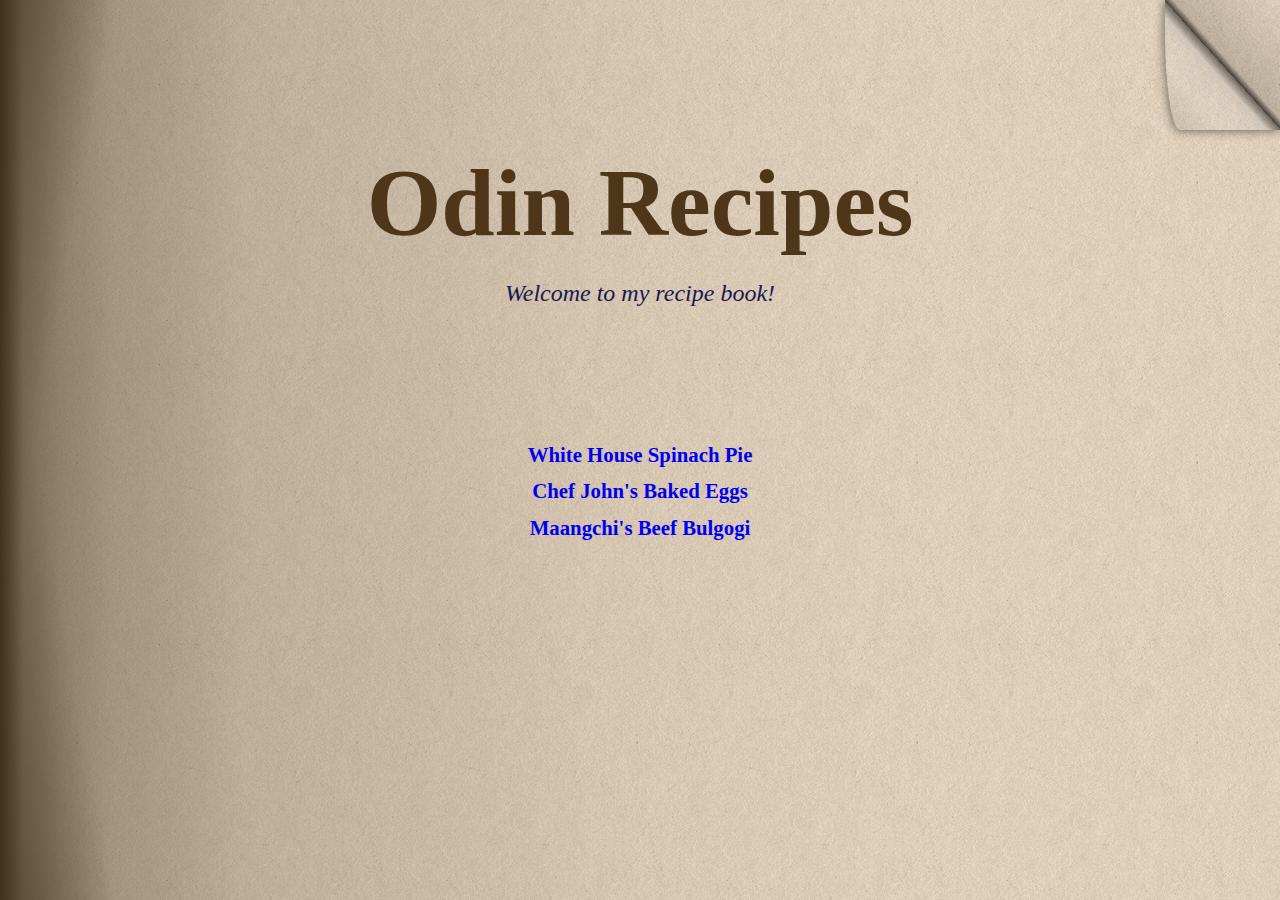
<file: index.html>
<!DOCTYPE html>
<html lang="en">
    <head>
        <meta charset="UTF-8" />
        <title>Odin Recipes</title>
        <link rel="stylesheet" href="./styles/myreset.css" />
        <link rel="stylesheet" href="./styles/style.css" />
    </head>
    <body>
        <nav class="main-nav index">
            <a
                class="next-page"
                href="./recipes/spinach-pie.html"
                title="First Recipe"
            >
                <div class="page-curl"></div>
            </a>
        </nav>
        <main class="container index">
            <header class="index">
                <h1 class="index">Odin Recipes</h1>
                <p>Welcome to my recipe book!</p>
            </header>
            <nav class="index-nav">
                <ul class="index">
                    <li>
                        <a href="./recipes/spinach-pie.html"
                            >White House Spinach Pie</a
                        >
                    </li>
                    <li>
                        <a href="./recipes/baked-eggs.html"
                            >Chef John's Baked Eggs</a
                        >
                    </li>
                    <li>
                        <a href="./recipes/bulgogi.html"
                            >Maangchi's Beef Bulgogi</a
                        >
                    </li>
                </ul>
            </nav>
        </main>
    </body>
</html>
</file>
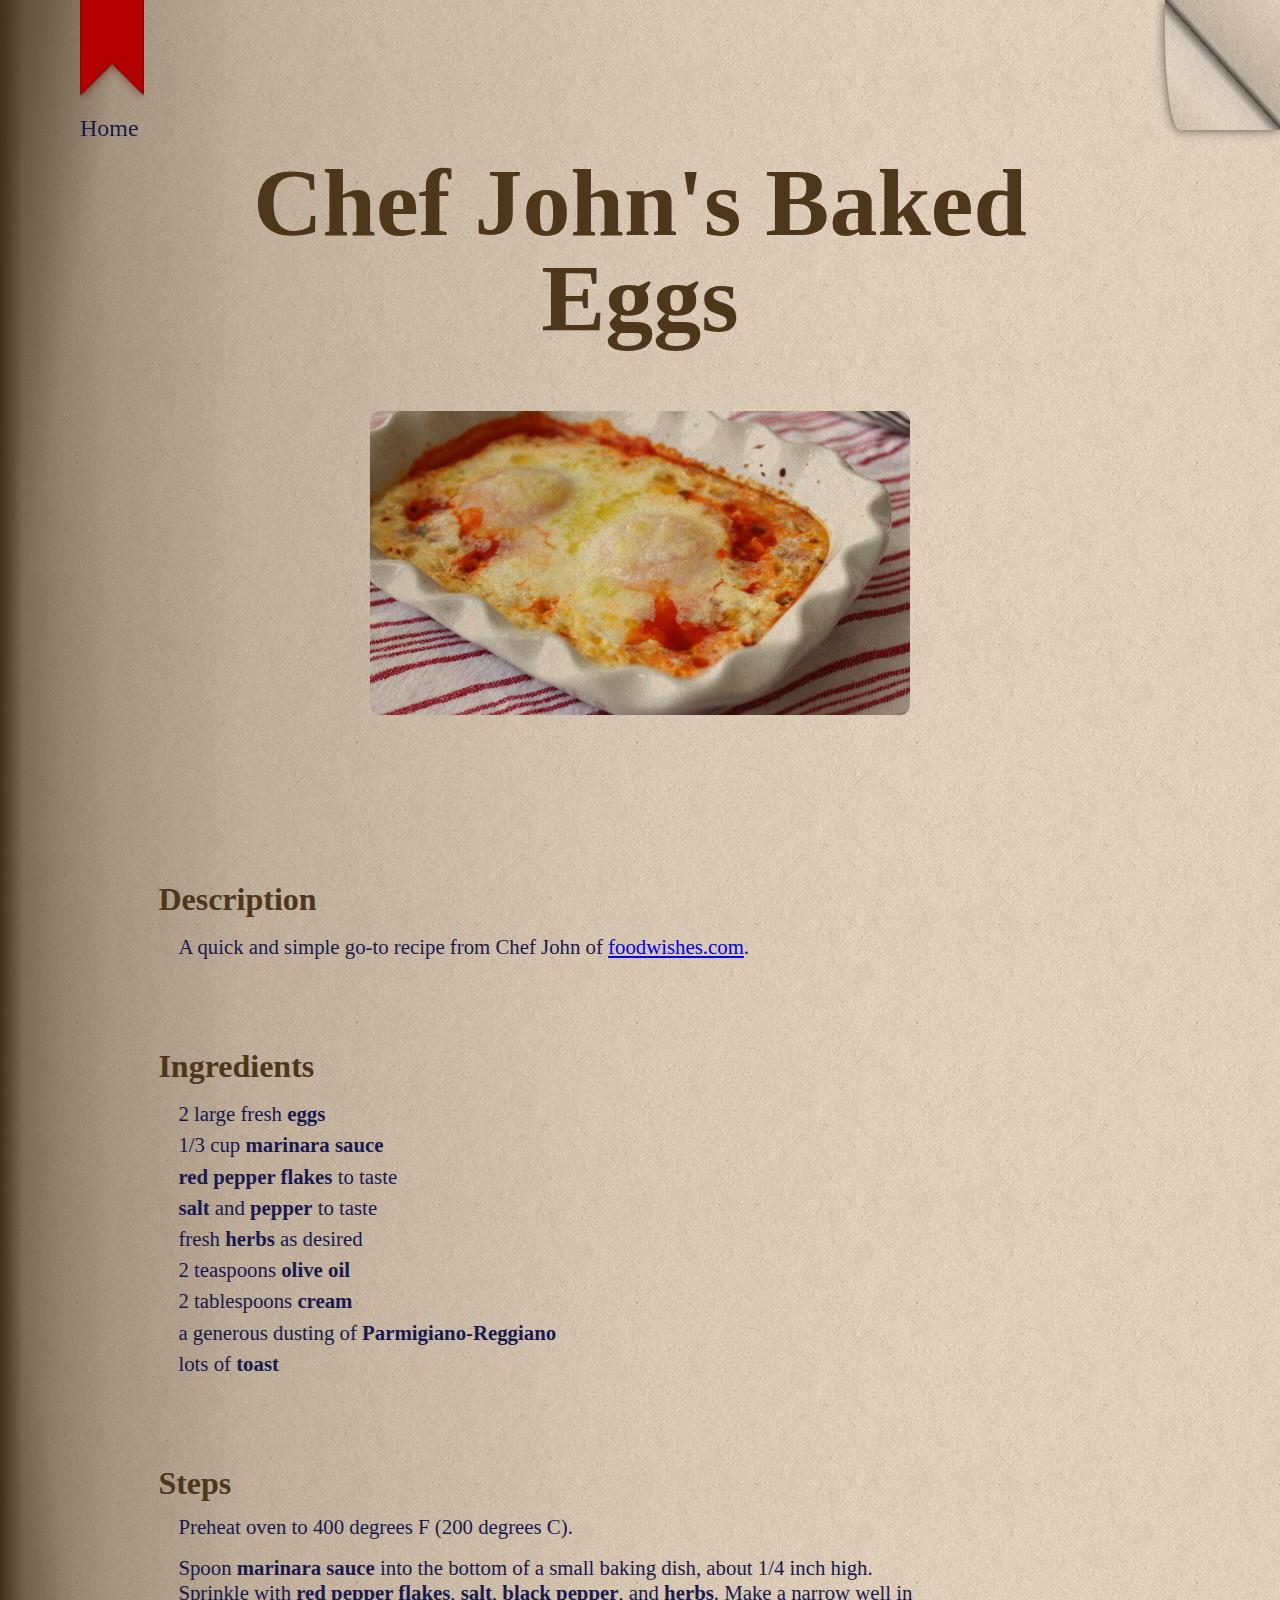
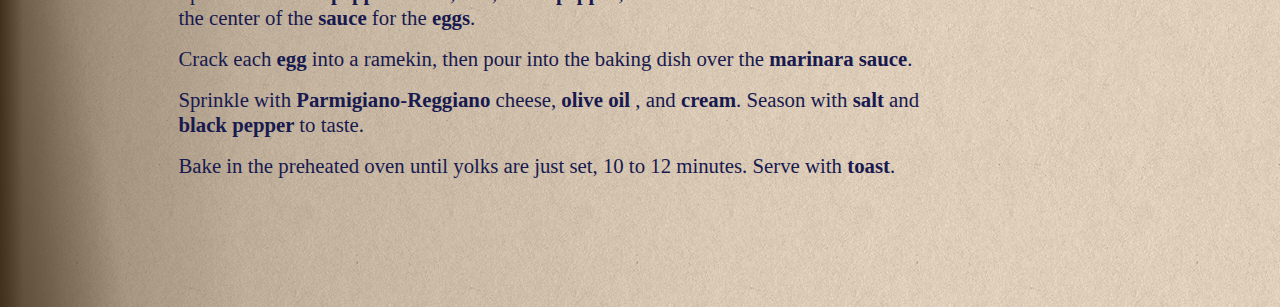
<file: recipes/baked-eggs.html>
<!DOCTYPE html>
<html lang="en">
    <head>
        <meta charset="UTF-8" />
        <title>Baked Eggs Recipe</title>
        <link rel="stylesheet" href="../styles/myreset.css" />
        <link rel="stylesheet" href="../styles/style.css" />
    </head>
    <body>
        <nav class="main-nav recipe">
            <a class="home-link" href="../index.html" title="Home Page"
                ><div class="bookmark-wrapper">
                    <img class="bookmark" src="../img/bookmark.svg" alt="" />
                </div>
            </a>
            <a class="next-page" href="./bulgogi.html" title="Next Recipe">
                <div class="page-curl"></div>
            </a>
        </nav>
        <main class="container recipe">
            <article>
                <header>
                    <h1 class="recipe">Chef John's Baked Eggs</h1>
                    <img
                        class="recipe-img"
                        src="../img/baked-eggs.jpg"
                        alt="Baked eggs served in an oven dish."
                    />
                </header>
                <div class="recipe-wrapper">
                    <section>
                        <h2>Description</h2>
                        <p>
                            A quick and simple go-to recipe from Chef John of
                            <a href="https://foodwishes.blogspot.com"
                                >foodwishes.com</a
                            >.
                        </p>
                    </section>
                    <section>
                        <h2>Ingredients</h2>
                        <ul class="recipe">
                            <li>
                                2 large fresh
                                <span class="ingredient">eggs</span>
                            </li>
                            <li>
                                1/3 cup
                                <span class="ingredient">marinara sauce</span>
                            </li>
                            <li>
                                <span class="ingredient"
                                    >red pepper flakes</span
                                >
                                to taste
                            </li>
                            <li>
                                <span class="ingredient">salt</span> and
                                <span class="ingredient">pepper</span> to taste
                            </li>
                            <li>
                                fresh <span class="ingredient">herbs</span> as
                                desired
                            </li>
                            <li>
                                2 teaspoons
                                <span class="ingredient">olive oil</span>
                            </li>
                            <li>
                                2 tablespoons
                                <span class="ingredient">cream</span>
                            </li>
                            <li>
                                a generous dusting of
                                <span class="ingredient"
                                    >Parmigiano-Reggiano</span
                                >
                            </li>
                            <li>
                                lots of <span class="ingredient">toast</span>
                            </li>
                        </ul>
                    </section>
                    <section>
                        <h2>Steps</h2>
                        <ol>
                            <li>
                                Preheat oven to 400 degrees F (200 degrees C).
                            </li>
                            <li>
                                Spoon
                                <span class="ingredient">marinara sauce</span>
                                into the bottom of a small baking dish, about
                                1/4 inch high. Sprinkle with
                                <span class="ingredient">red pepper flakes</span
                                >, <span class="ingredient">salt</span>,
                                <span class="ingredient">black pepper</span>,
                                and <span class="ingredient">herbs</span>. Make
                                a narrow well in the center of the
                                <span class="ingredient">sauce</span> for the
                                <span class="ingredient">eggs</span>.
                            </li>
                            <li>
                                Crack each
                                <span class="ingredient">egg</span> into a
                                ramekin, then pour into the baking dish over the
                                <span class="ingredient">marinara sauce</span>.
                            </li>
                            <li>
                                Sprinkle with
                                <span class="ingredient"
                                    >Parmigiano-Reggiano</span
                                >
                                cheese,
                                <span class="ingredient"> olive oil </span>, and
                                <span class="ingredient">cream</span>. Season
                                with <span class="ingredient">salt</span> and
                                <span class="ingredient"> black pepper </span>
                                to taste.
                            </li>
                            <li>
                                Bake in the preheated oven until yolks are just
                                set, 10 to 12 minutes. Serve with
                                <span class="ingredient">toast</span>.
                            </li>
                        </ol>
                    </section>
                </div>
            </article>
        </main>
    </body>
</html>
</file>
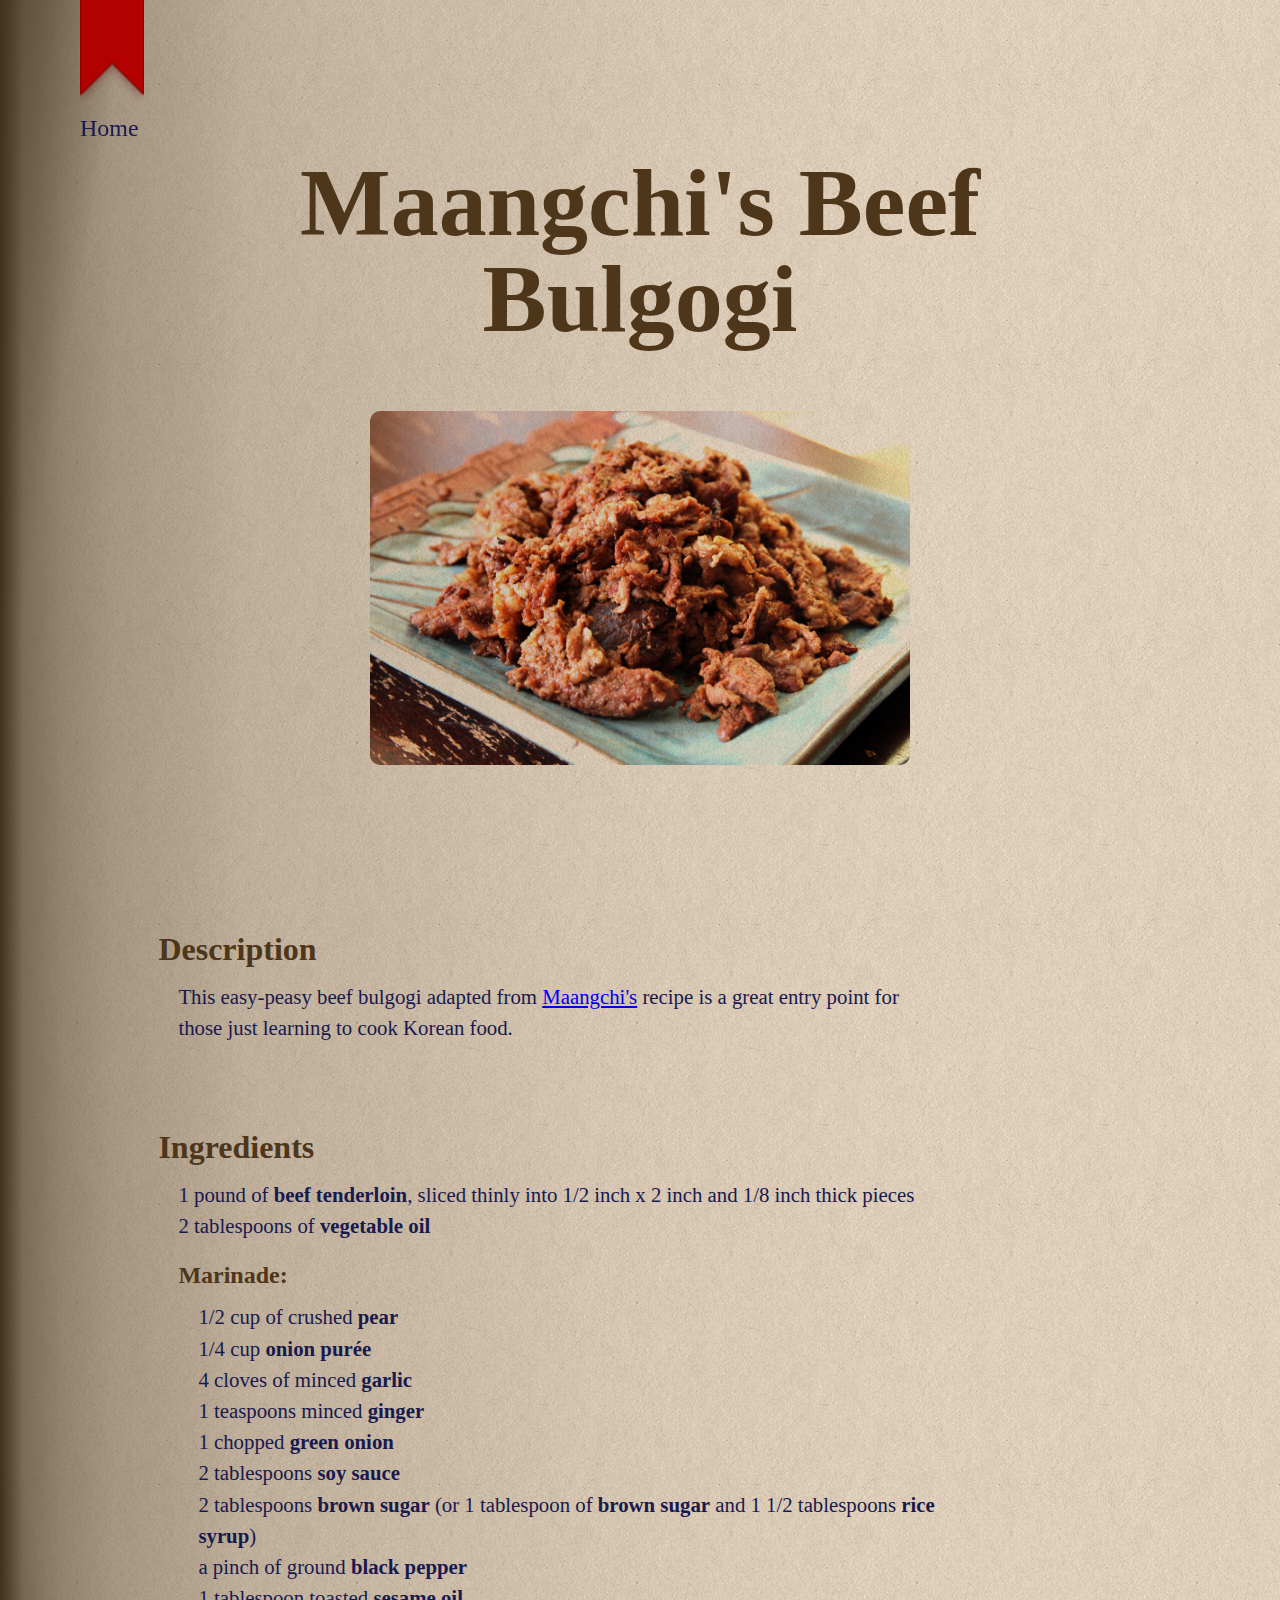
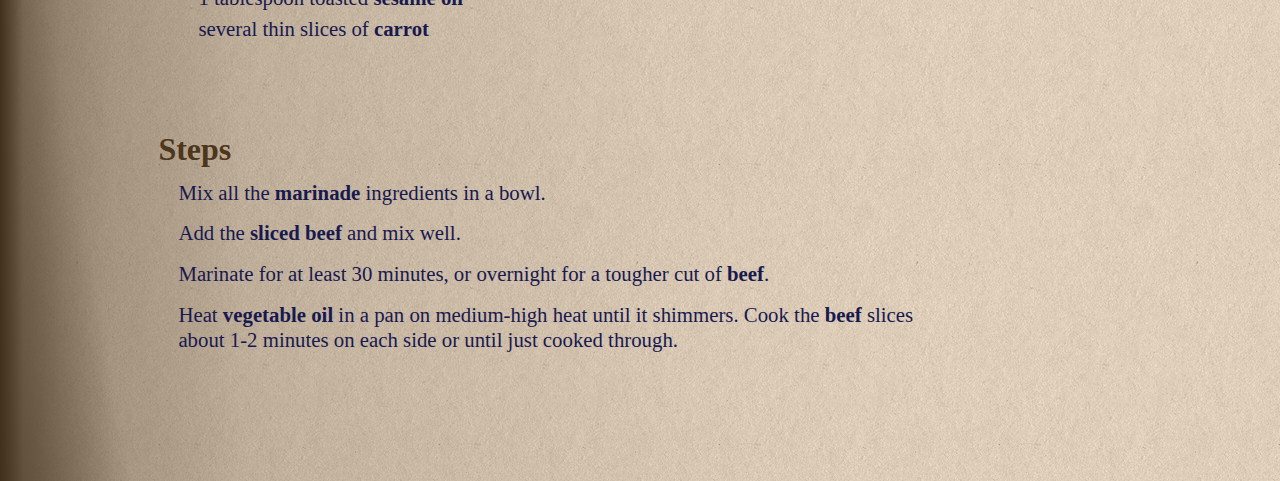
<file: recipes/bulgogi.html>
<!DOCTYPE html>
<html lang="en">
    <head>
        <meta charset="UTF-8" />
        <title>Beef Bulgogi Recipe</title>
        <link rel="stylesheet" href="../styles/myreset.css" />
        <link rel="stylesheet" href="../styles/style.css" />
    </head>
    <body>
        <nav class="main-nav recipe">
            <a class="home-link" href="../index.html" title="Home Page"
                ><div class="bookmark-wrapper">
                    <img class="bookmark" src="../img/bookmark.svg" alt="" />
                </div>
            </a>
        </nav>
        <main class="container recipe">
            <article>
                <header>
                    <h1 class="recipe">Maangchi's Beef Bulgogi</h1>
                    <img
                        class="recipe-img"
                        src="../img/bulgogi.jpg"
                        alt="A plate of bulgogi."
                    />
                </header>
                <div class="recipe-wrapper">
                    <section>
                        <h2>Description</h2>
                        <p>
                            This easy-peasy beef bulgogi adapted from
                            <a href="https://www.maangchi.com/">Maangchi's</a>
                            recipe is a great entry point for those just
                            learning to cook Korean food.
                        </p>
                    </section>
                    <section>
                        <h2>Ingredients</h2>
                        <ul class="recipe">
                            <li>
                                1 pound of
                                <span class="ingredient">beef tenderloin</span>,
                                sliced thinly into 1/2 inch x 2 inch and 1/8
                                inch thick pieces
                            </li>
                            <li>
                                2 tablespoons of
                                <span class="ingredient">vegetable oil</span>
                            </li>
                        </ul>
                        <h3>Marinade:</h3>
                        <ul class="recipe">
                            <li>
                                1/2 cup of crushed
                                <span class="ingredient">pear</span>
                            </li>
                            <li>
                                1/4 cup
                                <span class="ingredient">onion purée</span>
                            </li>
                            <li>
                                4 cloves of minced
                                <span class="ingredient">garlic</span>
                            </li>
                            <li>
                                1 teaspoons minced
                                <span class="ingredient">ginger</span>
                            </li>
                            <li>
                                1 chopped
                                <span class="ingredient">green onion</span>
                            </li>
                            <li>
                                2 tablespoons
                                <span class="ingredient">soy sauce</span>
                            </li>
                            <li>
                                2 tablespoons
                                <span class="ingredient">brown sugar</span> (or
                                1 tablespoon of
                                <span class="ingredient">brown sugar</span> and
                                1 1/2 tablespoons
                                <span class="ingredient">rice syrup</span>)
                            </li>
                            <li>
                                a pinch of ground
                                <span class="ingredient">black pepper</span>
                            </li>
                            <li>
                                1 tablespoon toasted
                                <span class="ingredient">sesame oil</span>
                            </li>
                            <li>
                                several thin slices of
                                <span class="ingredient">carrot</span>
                            </li>
                        </ul>
                    </section>
                    <section>
                        <h2>Steps</h2>
                        <ol>
                            <li>
                                Mix all the
                                <span class="ingredient">marinade</span>
                                ingredients in a bowl.
                            </li>
                            <li>
                                Add the
                                <span class="ingredient">sliced beef</span> and
                                mix well.
                            </li>
                            <li>
                                Marinate for at least 30 minutes, or overnight
                                for a tougher cut of
                                <span class="ingredient">beef</span>.
                            </li>
                            <li>
                                Heat
                                <span class="ingredient">vegetable oil</span> in
                                a pan on medium-high heat until it shimmers.
                                Cook the
                                <span class="ingredient">beef</span> slices
                                about 1-2 minutes on each side or until just
                                cooked through.
                            </li>
                        </ol>
                    </section>
                </div>
            </article>
        </main>
    </body>
</html>
</file>
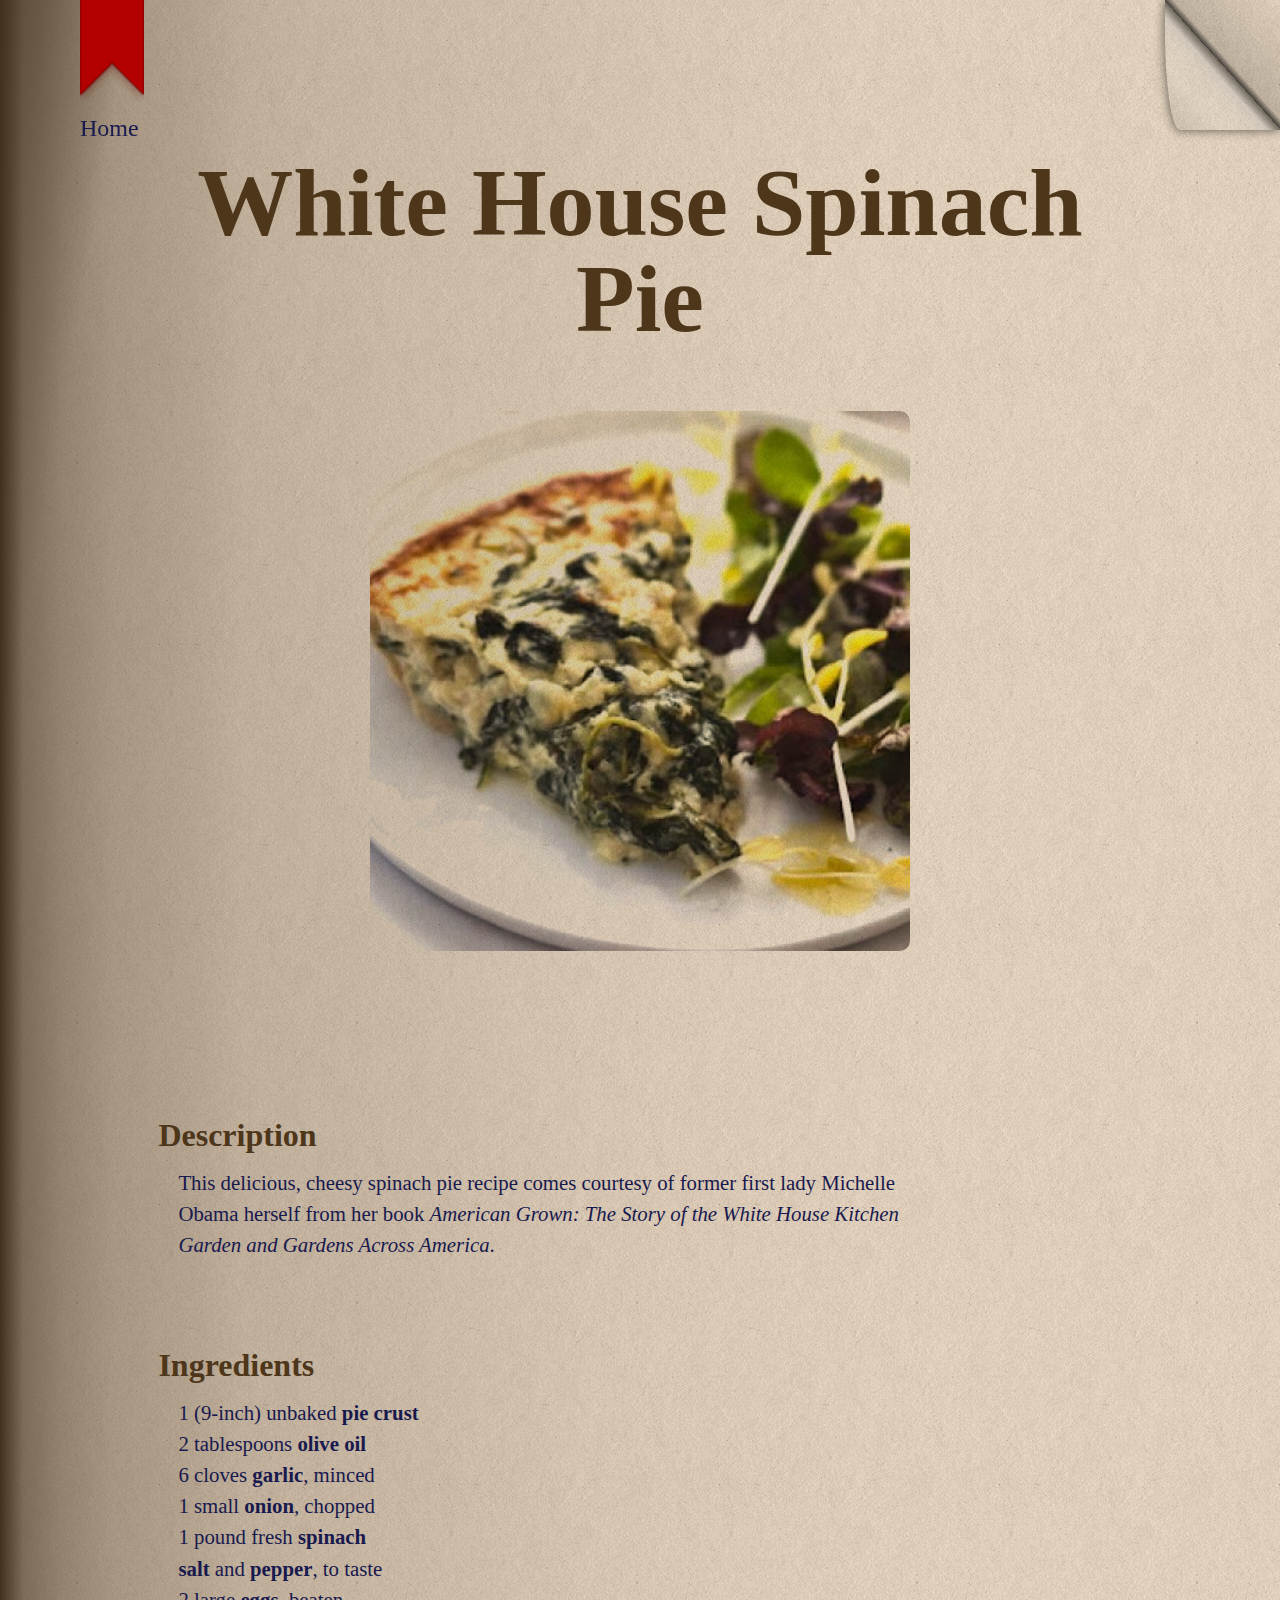
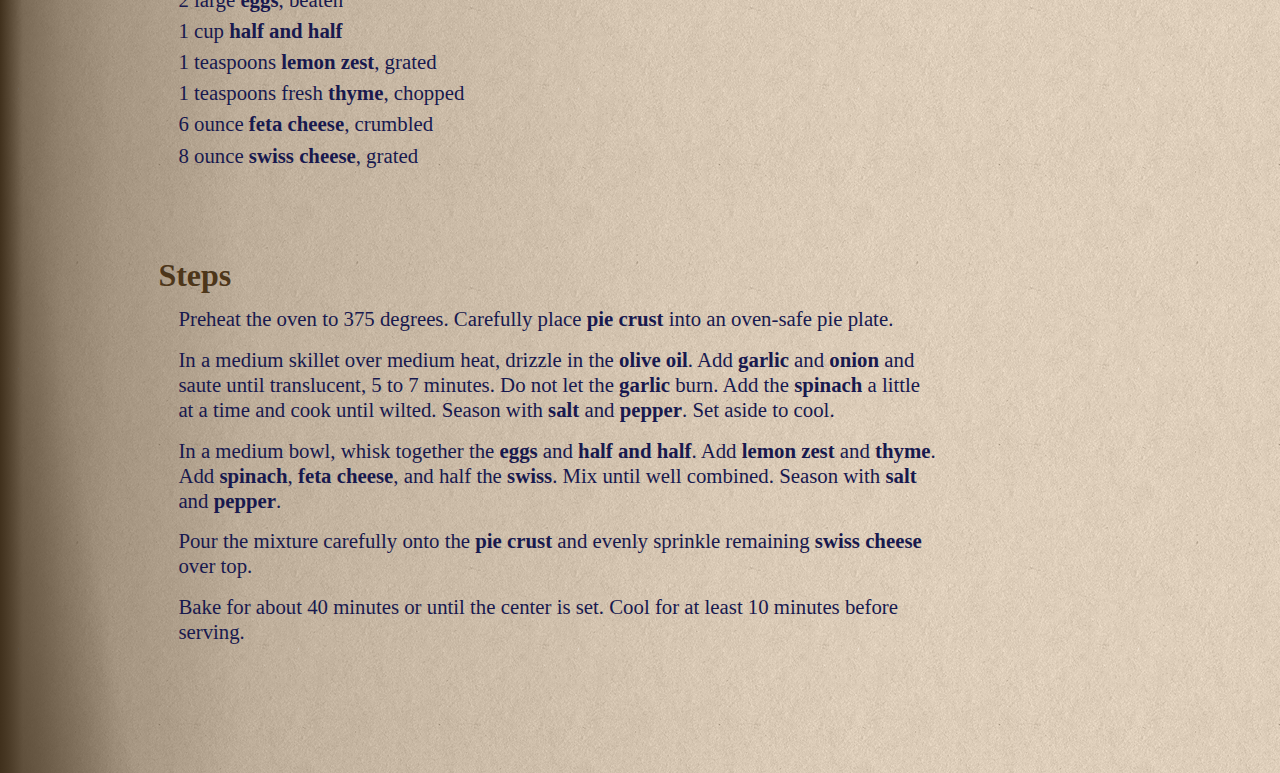
<file: recipes/spinach-pie.html>
<!DOCTYPE html>
<html lang="en">
    <head>
        <meta charset="UTF-8" />
        <title>White House Spinach Pie Recipe</title>
        <link rel="stylesheet" href="../styles/myreset.css" />
        <link rel="stylesheet" href="../styles/style.css" />
    </head>
    <body>
        <nav class="main-nav recipe">
            <a class="home-link" href="../index.html" title="Home Page"
                ><div class="bookmark-wrapper">
                    <img class="bookmark" src="../img/bookmark.svg" alt="" />
                </div>
            </a>
            <a class="next-page" href="./baked-eggs.html" title="Next Recipe">
                <div class="page-curl"></div>
            </a>
        </nav>
        <main class="container recipe">
            <article>
                <header>
                    <h1 class="recipe">White House Spinach Pie</h1>
                    <img
                        class="recipe-img"
                        src="../img/spinach-pie.jpg"
                        alt="A slice of the finished pie, with a salad on the side."
                    />
                </header>
                <div class="recipe-wrapper">
                    <section>
                        <h2>Description</h2>
                        <p>
                            This delicious, cheesy spinach pie recipe comes
                            courtesy of former first lady Michelle Obama herself
                            from her book
                            <cite
                                >American Grown: The Story of the White House
                                Kitchen Garden and Gardens Across America</cite
                            >.
                        </p>
                    </section>
                    <section>
                        <h2>Ingredients</h2>
                        <ul class="recipe">
                            <li>
                                1 (9-inch) unbaked
                                <span class="ingredient">pie crust</span>
                            </li>
                            <li>
                                2 tablespoons
                                <span class="ingredient">olive oil</span>
                            </li>
                            <li>
                                6 cloves <span class="ingredient">garlic</span>,
                                minced
                            </li>
                            <li>
                                1 small <span class="ingredient">onion</span>,
                                chopped
                            </li>
                            <li>
                                1 pound fresh
                                <span class="ingredient">spinach</span>
                            </li>
                            <li>
                                <span class="ingredient">salt</span> and
                                <span class="ingredient">pepper</span>, to taste
                            </li>
                            <li>
                                2 large <span class="ingredient">eggs</span>,
                                beaten
                            </li>
                            <li>
                                1 cup
                                <span class="ingredient">half and half</span>
                            </li>
                            <li>
                                1 teaspoons
                                <span class="ingredient">lemon zest</span>,
                                grated
                            </li>
                            <li>
                                1 teaspoons fresh
                                <span class="ingredient">thyme</span>, chopped
                            </li>
                            <li>
                                6 ounce
                                <span class="ingredient">feta cheese</span>,
                                crumbled
                            </li>
                            <li>
                                8 ounce
                                <span class="ingredient">swiss cheese</span>,
                                grated
                            </li>
                        </ul>
                    </section>
                    <section>
                        <h2>Steps</h2>
                        <ol>
                            <li>
                                Preheat the oven to 375 degrees. Carefully place
                                <span class="ingredient">pie crust</span> into
                                an oven-safe pie plate.
                            </li>
                            <li>
                                In a medium skillet over medium heat, drizzle in
                                the <span class="ingredient">olive oil</span>.
                                Add <span class="ingredient">garlic</span> and
                                <span class="ingredient">onion</span> and saute
                                until translucent, 5 to 7 minutes. Do not let
                                the <span class="ingredient">garlic</span> burn.
                                Add the
                                <span class="ingredient">spinach</span> a little
                                at a time and cook until wilted. Season with
                                <span class="ingredient">salt</span> and
                                <span class="ingredient">pepper</span>. Set
                                aside to cool.
                            </li>
                            <li>
                                In a medium bowl, whisk together the
                                <span class="ingredient">eggs</span> and
                                <span class="ingredient">half and half</span>.
                                Add
                                <span class="ingredient">lemon zest</span> and
                                <span class="ingredient">thyme</span>. Add
                                <span class="ingredient">spinach</span>,
                                <span class="ingredient">feta cheese</span>, and
                                half the <span class="ingredient">swiss</span>.
                                Mix until well combined. Season with
                                <span class="ingredient">salt</span> and
                                <span class="ingredient">pepper</span>.
                            </li>
                            <li>
                                Pour the mixture carefully onto the
                                <span class="ingredient">pie crust</span> and
                                evenly sprinkle remaining
                                <span class="ingredient">swiss cheese</span>
                                over top.
                            </li>
                            <li>
                                Bake for about 40 minutes or until the center is
                                set. Cool for at least 10 minutes before
                                serving.
                            </li>
                        </ol>
                    </section>
                </div>
            </article>
        </main>
    </body>
</html>
</file>
<file: styles/style.css>
:root {
    --base-clr: hsl(34, 78%, 91%);
    --primary-clr: hsl(34, 50%, 20%);
    --accent-clr-1: hsl(239, 52%, 20%);
    --accent-clr-2: hsl(0, 100%, 35%);
}

html {
    font-family: Georgia, "Times New Roman", Times, serif;
    color: var(--accent-clr-1);
}

body {
    font-size: 1.3rem;
    background-image: linear-gradient(
            to right,
            hsl(0, 0%, 20%) 0%,
            hsla(0, 0%, 31%, 0.738) 1.8%,
            hsla(0, 0%, 31%, 0.541) 4.8%,
            hsla(0, 0%, 31%, 0.382) 9%,
            hsla(0, 0%, 31%, 0.278) 15.5%,
            hsla(0, 0%, 31%, 0.194) 19%,
            hsla(0, 0%, 31%, 0.126) 34%,
            hsla(0, 0%, 31%, 0.075) 47%,
            hsla(0, 0%, 31%, 0.042) 56.5%,
            hsla(0, 0%, 31%, 0.021) 65%,
            hsla(0, 0%, 31%, 0.008) 73%,
            hsla(0, 0%, 31%, 0.002) 80.2%,
            hsla(0, 0%, 31%, 0) 100%
        ),
        linear-gradient(
            100deg,
            hsl(0, 0%, 20%),
            5%,
            hsl(0, 0%, 0%, 0%) 20%,
            hsl(0, 0%, 0%, 0%) 25%,
            hsl(0, 0%, 0%, 0%) 30%
        ),
        linear-gradient(
            80deg,
            hsl(0, 0%, 20%),
            5%,
            hsl(0, 0%, 0%, 0%) 20%,
            hsl(0, 0%, 0%, 0%) 25%,
            hsl(0, 0%, 0%, 0%) 30%
        ),
        url(../img/paper_2.webp);
    background-repeat: repeat;
    background-color: var(--base-clr);
    background-blend-mode: luminosity;
}

h1,
h2,
h3 {
    color: var(--primary-clr);
}

h2,
h3 {
    margin-bottom: 0.5rem;
}

h2 + *,
h2 ~ h3 {
    margin-left: 1.25rem;
}

h3 + * {
    margin-left: 2.5rem;
}

h1 {
    font-size: 6rem;
    line-height: 1;
}

h2 {
    font-size: 2rem;
}

h3 {
    font-size: 1.5rem;
    margin-top: 1rem;
}

header {
    margin-bottom: 10rem;
}

header > p {
    text-align: center;
    font-size: 1.5rem;
    font-style: italic;
}

section {
    max-width: 80ch;
    margin-bottom: 5rem;
}

h1,
.index-nav {
    text-align: center;
}

.main-nav {
    display: flex;
    justify-content: space-between;
    padding-bottom: 2.4rem;
    will-change: transform, opacity;
    min-height: 155px;
    overflow: hidden;
}

.main-nav.index {
    margin-bottom: 0;
}

.home-link {
    display: inherit;
    width: 4rem;
    margin-left: 5rem;
    height: max-content;
}

.bookmark-wrapper {
    position: relative;
    height: max-content;
}

.bookmark-wrapper::before {
    content: "Home";
    font-size: 1.5rem;
    color: var(--accent-clr-1);
    position: absolute;
    top: 110px;
    transition: opacity 0.1s;
    pointer-events: none;
}

.bookmark-wrapper:hover::before {
    opacity: 0;
}

.bookmark-wrapper::after {
    content: "";
    background-image: url(../img/home.svg);
    background-repeat: no-repeat;
    background-size: contain;
    width: 4rem;
    height: 100%;
    position: absolute;
    top: 90px;
    opacity: 0;
    pointer-events: none;
    transition: opacity 0.5s;
}

.bookmark-wrapper:hover::after {
    opacity: 1;
}

.bookmark {
    width: 4rem;
    margin-top: -20px;
    transition: transform 0.25s ease;
}

.bookmark:hover {
    transform: translateY(20px);
}

.page-curl {
    width: 115px;
    height: 130px;
    background: linear-gradient(
        228deg,
        transparent,
        hsla(0, 0%, 0%, 15%) 46%,
        hsla(0, 0%, 0%, 70%) 50%,
        hsla(0, 0%, 0%, 50%) 50%,
        hsla(0, 0%, 73%, 40%) 56%,
        hsla(0, 0%, 80%, 20%) 62%,
        hsla(0, 0%, 93%, 10%) 75%,
        hsla(0, 0%, 0%, 10%) 100%
    );
    box-shadow: -1px 1px 10px rgba(0, 0, 0, 0.5);
    border-bottom-left-radius: 15px 100px;
    transition: border-radius 0.1s ease-in-out, transform 0.3s ease,
        box-shadow 0.3s ease-out;
    position: absolute;
    right: 0;
    /* hides box-shadow on top and right of div */
    clip-path: inset(0px 0px -11px -12px);
}

.page-curl:hover {
    border-bottom-left-radius: 5px 90px;
    transform: scale(1.05) skewX(4deg) skewY(3deg) translate(-6px, 6px);
    box-shadow: -1px 2px 10px rgba(0, 0, 0, 0.5);
}

.container {
    min-width: fit-content;
    margin-inline: 6rem;
    padding-bottom: 3rem;
}

.recipe-img {
    border-radius: 10px;
    mix-blend-mode: multiply;
    filter: brightness(130%) saturate(100%);
    height: auto;
    width: 540px;
    margin-inline: auto;
}

.recipe-wrapper {
    margin-left: 3em;
    margin-right: 2em;
    max-width: 75ch;
}

.ingredient {
    font-weight: bold;
}

.index-nav a {
    text-decoration: none;
}

header.index {
    margin-bottom: 5rem;
}

h1.index {
    margin-bottom: 1.5rem;
}

h1.recipe {
    margin-bottom: 4rem;
    margin-inline: 3rem;
}

.index-nav li {
    margin-bottom: 0.25em;
    font-weight: bold;
}

ol li,
ul li.recipe {
    margin-bottom: 1rem;
    line-height: 1.2;
}

@media (min-width: 850px) {
    body {
        background-image: linear-gradient(
                to right,
                hsl(0, 0%, 20%) 0%,
                hsla(0, 0%, 31%, 0.738) 1.8%,
                hsla(0, 0%, 31%, 0.541) 4.8%,
                hsla(0, 0%, 31%, 0.382) 9%,
                hsla(0, 0%, 31%, 0.278) 15.5%,
                hsla(0, 0%, 31%, 0.194) 19%,
                hsla(0, 0%, 31%, 0.126) 34%,
                hsla(0, 0%, 31%, 0.075) 47%,
                hsla(0, 0%, 31%, 0.042) 56.5%,
                hsla(0, 0%, 31%, 0.021) 65%,
                hsla(0, 0%, 31%, 0.008) 73%,
                hsla(0, 0%, 31%, 0.002) 80.2%,
                hsla(0, 0%, 31%, 0) 100%
            ),
            linear-gradient(
                100deg,
                hsl(0, 0%, 20%),
                3%,
                hsl(0, 0%, 20%, 10%) 8%,
                hsl(0, 0%, 20%, 9%) 11.5%,
                hsl(0, 0%, 20%, 8%) 15.5%,
                hsl(0, 0%, 20%, 7%) 20%,
                hsl(0, 0%, 20%, 6%) 35%,
                hsl(0, 0%, 20%, 5%) 40%,
                hsl(0, 0%, 20%, 4%) 50%
            ),
            linear-gradient(
                80deg,
                hsl(0, 0%, 20%),
                3%,
                hsl(0, 0%, 20%, 10%) 8%,
                hsl(0, 0%, 20%, 9%) 11.5%,
                hsl(0, 0%, 20%, 8%) 15.5%,
                hsl(0, 0%, 20%, 7%) 20%,
                hsl(0, 0%, 20%, 6%) 35%,
                hsl(0, 0%, 20%, 5%) 40%,
                hsl(0, 0%, 20%, 4%) 45%
            ),
            url(../img/paper_2.webp);
        background-repeat: repeat;
        background-color: var(--base-clr);
        background-blend-mode: luminosity;
    }
}

@media (min-width: 900px) {
    header.index {
        margin-bottom: 8rem;
    }
}
</file>
<file: styles/myreset.css>
html {
    box-sizing: border-box;
    line-height: 1.5;
}

*,
*::before,
*::after {
    box-sizing: inherit;
    background-repeat: no-repeat;
}

* {
    margin: 0;
    padding: 0;
}

html,
body {
    min-height: 100%;
}

img,
video,
canvas,
object,
iframe,
svg {
    display: block;
    max-width: 100%;
}

p,
li,
dl,
dt {
    overflow-wrap: break-word;
}

ul,
ol {
    list-style-type: none;
}

sub,
sup {
    line-height: 0;
}

textarea {
    resize: vertical;
}

table {
    border-collapse: collapse;
}
</file>
